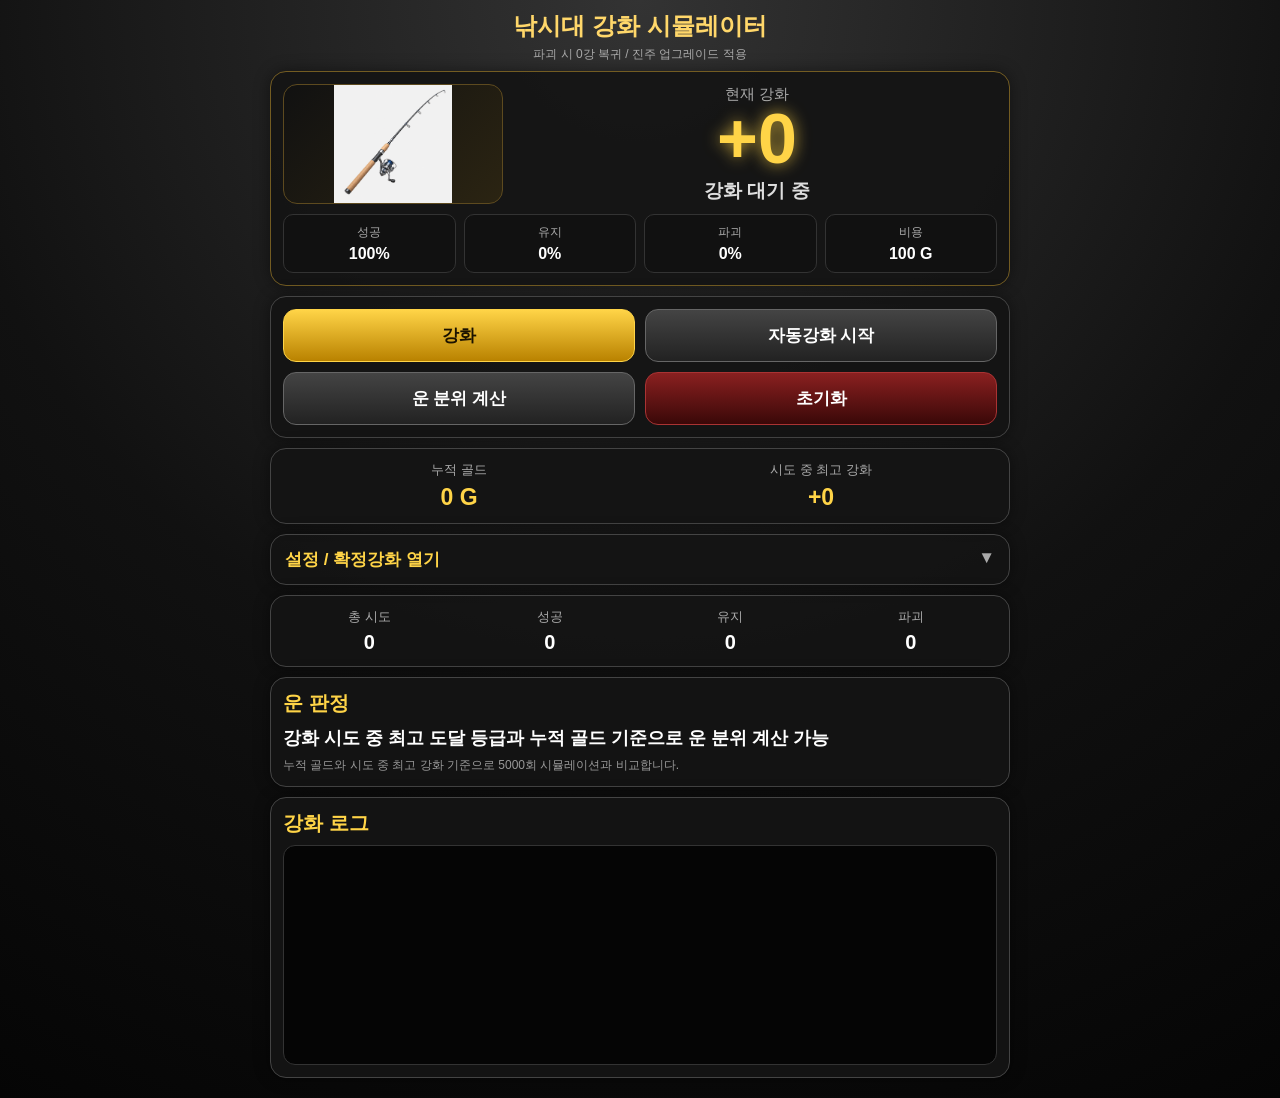
<file: index.html>
<!DOCTYPE html>
<html lang="ko">
<head>
  <meta charset="UTF-8">
  <title>낚시대 강화 시뮬레이터</title>
  <meta name="viewport" content="width=device-width, initial-scale=1.0">
  <link rel="stylesheet" href="style.css">
</head>
<body>
<div class="app">
  <header class="top-header">
    <h1>낚시대 강화 시뮬레이터</h1>
    <p>파괴 시 0강 복귀 / 진주 업그레이드 적용</p>
  </header>

  <section class="main-card" id="mainCard">
    <div class="top-play-area">
      <div class="rod-image-box" id="rodImageBox"></div>

      <div class="level-panel">
        <div class="level-title">현재 강화</div>
        <div id="levelDisplay" class="level-display">+0</div>
        <div id="resultText" class="result-text">강화 대기 중</div>
      </div>
    </div>

    <div class="info-grid">
      <div class="info-box"><span>성공</span><strong id="successRate">100%</strong></div>
      <div class="info-box"><span>유지</span><strong id="keepRate">0%</strong></div>
      <div class="info-box"><span>파괴</span><strong id="destroyRate">0%</strong></div>
      <div class="info-box"><span>비용</span><strong id="costDisplay">100 G</strong></div>
    </div>
  </section>

  <section class="quick-card">
    <div class="button-grid quick-buttons">
      <button id="upgradeBtn" class="main-btn">강화</button>
      <button id="autoBtn">자동강화 시작</button>
      <button id="luckBtn">운 분위 계산</button>
      <button id="resetBtn" class="danger-btn">초기화</button>
    </div>
  </section>

  <section class="gold-card">
    <div><span>누적 골드</span><strong id="totalGold">0 G</strong></div>
    <div><span>시도 중 최고 강화</span><strong id="highestLevel">+0</strong></div>
  </section>

  <details class="settings-card">
    <summary>설정 / 확정강화 열기</summary>

    <div class="setting-inner">
      <div class="control-row">
        <label>진주 업그레이드</label>
        <select id="pearlLevel">
          <option value="0">0강 (+0%)</option>
          <option value="1">1강 (+0.5%)</option>
          <option value="2">2강 (+1.0%)</option>
          <option value="3">3강 (+1.5%)</option>
          <option value="4">4강 (+2.0%)</option>
          <option value="5">5강 (+2.5%)</option>
          <option value="6">6강 (+3.0%)</option>
          <option value="7">7강 (+3.5%)</option>
          <option value="8">8강 (+4.0%)</option>
          <option value="9">9강 (+4.5%)</option>
          <option value="10">10강 (+5.0%)</option>
        </select>
      </div>

      <div class="control-row">
        <label>자동강화 목표</label>
        <select id="targetLevel">
          <option value="16">16강</option>
          <option value="17">17강</option>
          <option value="18">18강</option>
          <option value="19">19강</option>
          <option value="20">20강</option>
        </select>
      </div>

      <div class="control-row">
        <label>자동강화 속도</label>
        <select id="autoSpeed">
          <option value="250">0.25초</option>
          <option value="100">0.1초</option>
          <option value="50">0.05초</option>
          <option value="10">0.01초</option>
        </select>
      </div>

      <div class="control-row">
        <label>확정강화 목표</label>
        <select id="guaranteedTarget">
          <option value="1">1강</option><option value="2">2강</option><option value="3">3강</option>
          <option value="4">4강</option><option value="5">5강</option><option value="6">6강</option>
          <option value="7">7강</option><option value="8">8강</option><option value="9">9강</option>
          <option value="10">10강</option><option value="11">11강</option><option value="12">12강</option>
          <option value="13">13강</option><option value="14">14강</option><option value="15">15강</option>
          <option value="16" selected>16강</option>
        </select>
      </div>

      <div class="expected-box">
        <span>확정강화 예상 소모</span>
        <strong id="guaranteedCostPreview">-</strong>
      </div>

      <button id="averageBtn" class="wide-btn">평균비용 확정강화</button>
    </div>
  </details>

  <section class="stat-card">
    <div><span>총 시도</span><strong id="tryCount">0</strong></div>
    <div><span>성공</span><strong id="successCount">0</strong></div>
    <div><span>유지</span><strong id="keepCount">0</strong></div>
    <div><span>파괴</span><strong id="destroyCount">0</strong></div>
  </section>

  <section class="luck-card">
    <h2>운 판정</h2>
    <div id="luckText" class="luck-text">강화 시도 중 최고 도달 등급과 누적 골드 기준으로 운 분위 계산 가능</div>
    <div class="luck-note">누적 골드와 시도 중 최고 강화 기준으로 5000회 시뮬레이션과 비교합니다.</div>
  </section>

  <section class="log-card">
    <h2>강화 로그</h2>
    <div id="logBox" class="log-box"></div>
  </section>
</div>
<script src="script.js"></script>
</body>
</html>
</file>
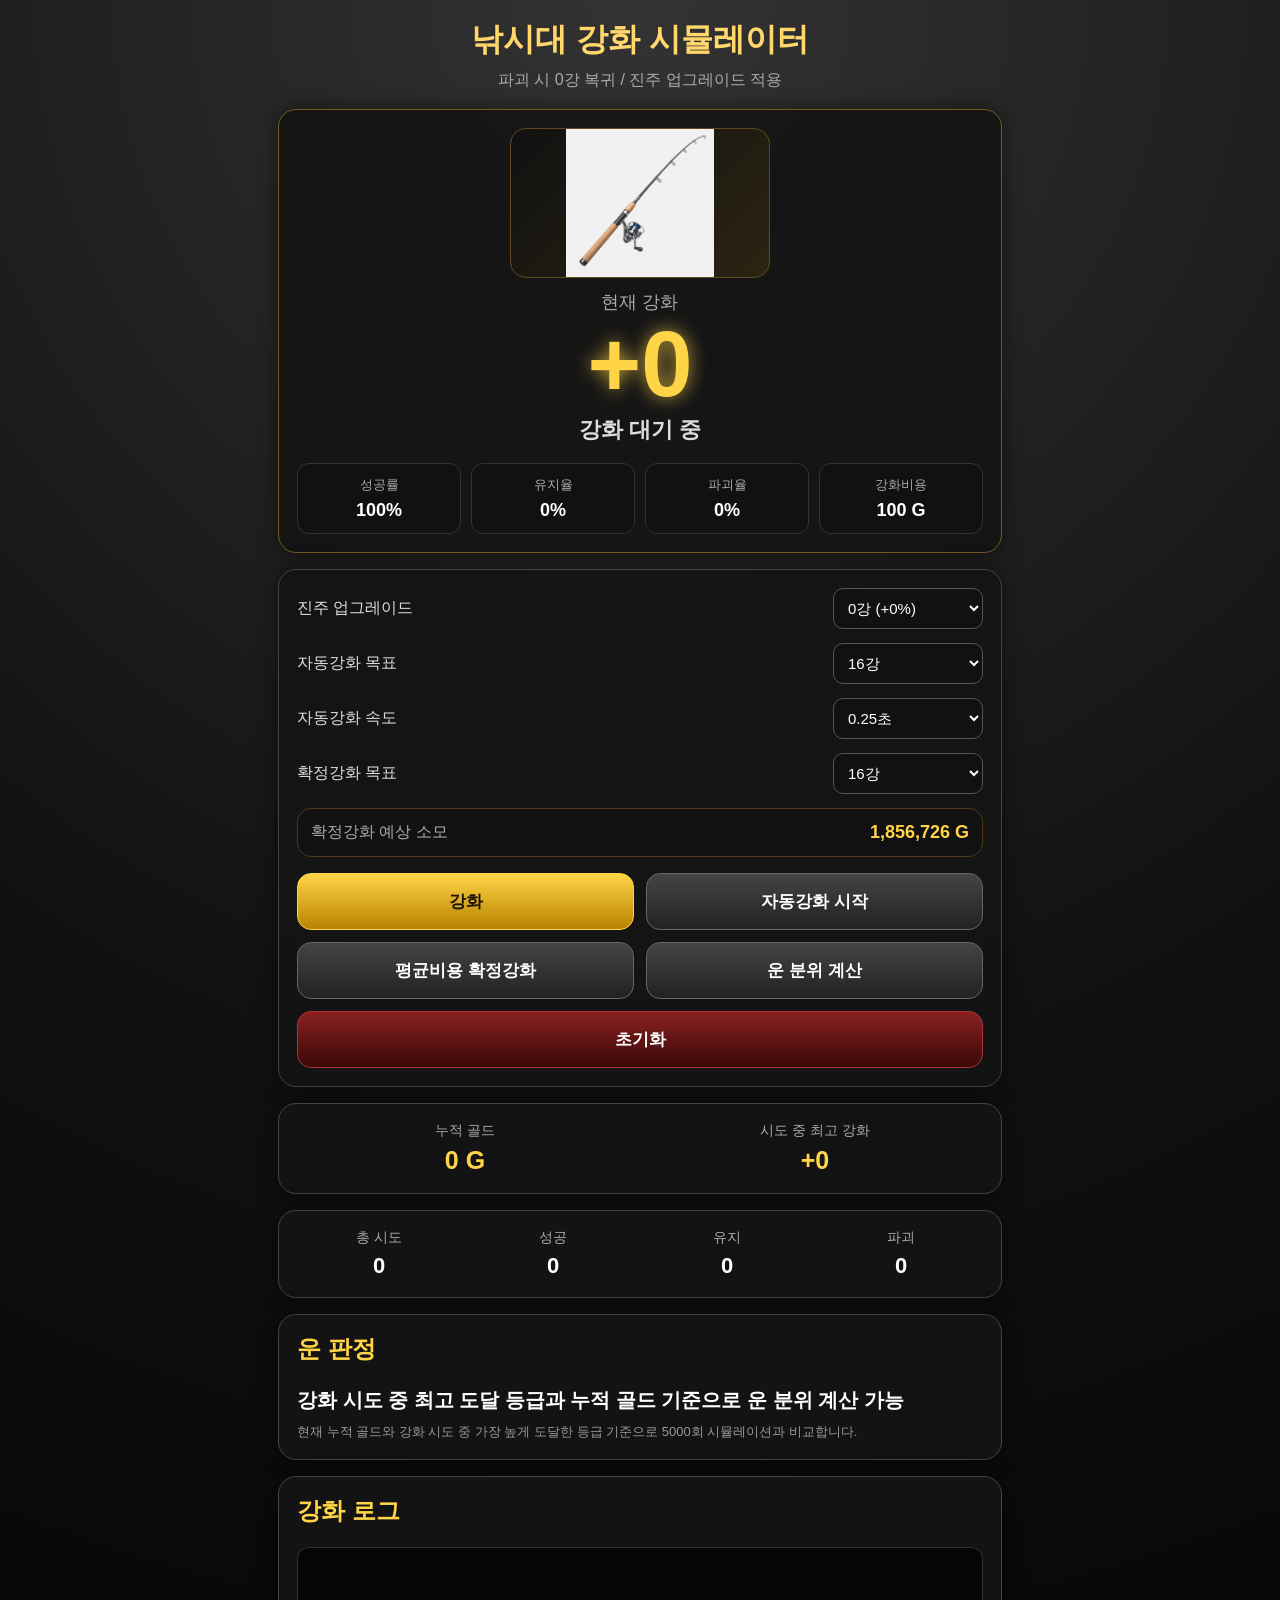
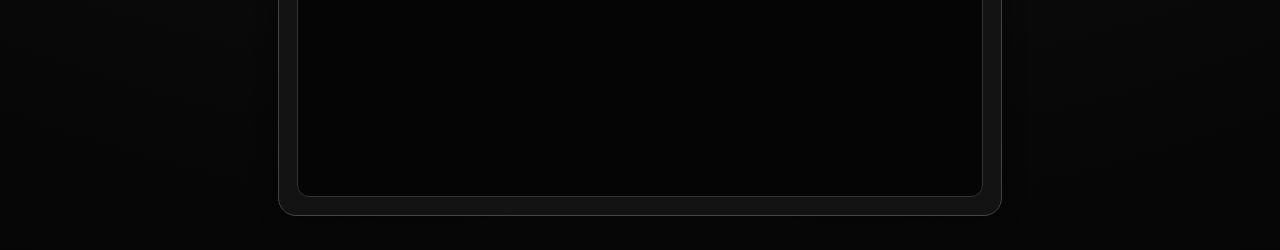
<file: 강화시뮬/index.html>
<!DOCTYPE html>
<html lang="ko">
<head>
  <meta charset="UTF-8">
  <title>낚시대 강화 시뮬레이터</title>
  <meta name="viewport" content="width=device-width, initial-scale=1.0">
  <link rel="stylesheet" href="style.css">
</head>
<body>
<div class="app">
  <header>
    <h1>낚시대 강화 시뮬레이터</h1>
    <p>파괴 시 0강 복귀 / 진주 업그레이드 적용</p>
  </header>

  <section class="main-card" id="mainCard">
    <div class="rod-image-box" id="rodImageBox"></div>
    <div class="level-title">현재 강화</div>
    <div id="levelDisplay" class="level-display">+0</div>
    <div id="resultText" class="result-text">강화 대기 중</div>

    <div class="info-grid">
      <div class="info-box"><span>성공률</span><strong id="successRate">100%</strong></div>
      <div class="info-box"><span>유지율</span><strong id="keepRate">0%</strong></div>
      <div class="info-box"><span>파괴율</span><strong id="destroyRate">0%</strong></div>
      <div class="info-box"><span>강화비용</span><strong id="costDisplay">100 G</strong></div>
    </div>
  </section>

  <section class="control-card">
    <div class="control-row">
      <label>진주 업그레이드</label>
      <select id="pearlLevel">
        <option value="0">0강 (+0%)</option>
        <option value="1">1강 (+0.5%)</option>
        <option value="2">2강 (+1.0%)</option>
        <option value="3">3강 (+1.5%)</option>
        <option value="4">4강 (+2.0%)</option>
        <option value="5">5강 (+2.5%)</option>
        <option value="6">6강 (+3.0%)</option>
        <option value="7">7강 (+3.5%)</option>
        <option value="8">8강 (+4.0%)</option>
        <option value="9">9강 (+4.5%)</option>
        <option value="10">10강 (+5.0%)</option>
      </select>
    </div>

    <div class="control-row">
      <label>자동강화 목표</label>
      <select id="targetLevel">
        <option value="16">16강</option>
        <option value="17">17강</option>
        <option value="18">18강</option>
        <option value="19">19강</option>
        <option value="20">20강</option>
      </select>
    </div>

    <div class="control-row">
      <label>자동강화 속도</label>
      <select id="autoSpeed">
        <option value="250">0.25초</option>
        <option value="100">0.1초</option>
        <option value="50">0.05초</option>
        <option value="10">0.01초</option>
      </select>
    </div>

    <div class="control-row">
      <label>확정강화 목표</label>
      <select id="guaranteedTarget">
        <option value="1">1강</option><option value="2">2강</option><option value="3">3강</option>
        <option value="4">4강</option><option value="5">5강</option><option value="6">6강</option>
        <option value="7">7강</option><option value="8">8강</option><option value="9">9강</option>
        <option value="10">10강</option><option value="11">11강</option><option value="12">12강</option>
        <option value="13">13강</option><option value="14">14강</option><option value="15">15강</option>
        <option value="16" selected>16강</option>
      </select>
    </div>

    <div class="expected-box">
      <span>확정강화 예상 소모</span>
      <strong id="guaranteedCostPreview">-</strong>
    </div>

    <div class="button-grid">
      <button id="upgradeBtn" class="main-btn">강화</button>
      <button id="autoBtn">자동강화 시작</button>
      <button id="averageBtn">평균비용 확정강화</button>
      <button id="luckBtn">운 분위 계산</button>
      <button id="resetBtn" class="danger-btn">초기화</button>
    </div>
  </section>

  <section class="gold-card">
    <div><span>누적 골드</span><strong id="totalGold">0 G</strong></div>
    <div><span>시도 중 최고 강화</span><strong id="highestLevel">+0</strong></div>
  </section>

  <section class="stat-card">
    <div><span>총 시도</span><strong id="tryCount">0</strong></div>
    <div><span>성공</span><strong id="successCount">0</strong></div>
    <div><span>유지</span><strong id="keepCount">0</strong></div>
    <div><span>파괴</span><strong id="destroyCount">0</strong></div>
  </section>

  <section class="luck-card">
    <h2>운 판정</h2>
    <div id="luckText" class="luck-text">강화 시도 중 최고 도달 등급과 누적 골드 기준으로 운 분위 계산 가능</div>
    <div class="luck-note">현재 누적 골드와 강화 시도 중 가장 높게 도달한 등급 기준으로 5000회 시뮬레이션과 비교합니다.</div>
  </section>

  <section class="log-card">
    <h2>강화 로그</h2>
    <div id="logBox" class="log-box"></div>
  </section>
</div>
<script src="script.js"></script>
</body>
</html>
</file>
<file: style.css>
*{box-sizing:border-box}
body{margin:0;background:radial-gradient(circle at top,#333 0%,#111 55%,#050505 100%);color:white;font-family:"맑은 고딕",Arial,sans-serif}
.app{width:100%;max-width:760px;margin:0 auto;padding:10px}
.top-header{text-align:center;margin-bottom:8px}
.top-header h1{margin:0;font-size:24px;color:#ffd76a}
.top-header p{color:#aaa;margin:4px 0 0;font-size:12px}
.main-card,.quick-card,.settings-card,.gold-card,.stat-card,.luck-card,.log-card{background:rgba(20,20,20,.92);border:1px solid #444;border-radius:16px;padding:12px;margin-bottom:10px;box-shadow:0 0 16px rgba(0,0,0,.45)}
.main-card{text-align:center;border-color:#735c22}
.top-play-area{display:grid;grid-template-columns:220px 1fr;gap:14px;align-items:center}
.rod-image-box{width:220px;height:120px;border:1px solid #5d4a1f;border-radius:14px;background:linear-gradient(135deg,#111,#2b2412);display:flex;align-items:center;justify-content:center;overflow:hidden}
.rod-image-box img{max-width:100%;max-height:100%;object-fit:contain}
.rod-placeholder{color:#ffd76a;font-weight:bold;line-height:1.4;text-align:center}
.rod-placeholder small{color:#aaa;font-weight:normal}
.level-panel{text-align:center}
.level-title{color:#aaa;font-size:15px}
.level-display{font-size:70px;font-weight:900;color:#ffd447;text-shadow:0 0 16px rgba(255,212,71,.75);line-height:1}
.result-text{min-height:26px;font-size:19px;font-weight:bold;margin-top:4px;color:#ddd}
.info-grid{display:grid;grid-template-columns:repeat(4,1fr);gap:8px;margin-top:10px}
.info-box{background:#111;border:1px solid #333;border-radius:10px;padding:9px 6px}
.info-box span{display:block;color:#aaa;font-size:12px;margin-bottom:4px}
.info-box strong{color:#fff;font-size:16px}
.button-grid{display:grid;grid-template-columns:repeat(2,1fr);gap:10px}
button{border:none;border-radius:13px;padding:14px 8px;font-size:17px;font-weight:bold;cursor:pointer;background:linear-gradient(#444,#222);color:white;border:1px solid #666}
button:hover{filter:brightness(1.2)}button:disabled{opacity:.45;cursor:not-allowed}
.main-btn{background:linear-gradient(#ffd447,#b98200);color:#1b1200;border-color:#ffd447}
.danger-btn{background:linear-gradient(#8a2020,#3a0808);border-color:#aa3333}
.settings-card{padding:0;overflow:hidden}
.settings-card summary{list-style:none;cursor:pointer;padding:13px 14px;font-weight:900;color:#ffd447;font-size:17px}
.settings-card summary::-webkit-details-marker{display:none}
.settings-card summary:after{content:" ▼";float:right;color:#aaa}
.settings-card[open] summary:after{content:" ▲"}
.setting-inner{border-top:1px solid #333;padding:12px}
.control-row{display:flex;justify-content:space-between;align-items:center;margin-bottom:10px;gap:12px}
.control-row label{color:#ddd;font-size:15px}
select{background:#111;color:white;border:1px solid #555;border-radius:10px;padding:9px;font-size:14px;min-width:145px}
.expected-box{background:#111;border:1px solid #4d3b12;border-radius:12px;padding:11px;margin:2px 0 12px;display:flex;justify-content:space-between;gap:12px;align-items:center}
.expected-box span{color:#aaa}.expected-box strong{color:#ffd447;font-size:17px}
.wide-btn{width:100%}
.gold-card{display:grid;grid-template-columns:repeat(2,1fr);gap:10px;text-align:center}
.gold-card span,.stat-card span{display:block;color:#aaa;font-size:13px;margin-bottom:5px}
.gold-card strong{font-size:23px;color:#ffd447}
.stat-card{display:grid;grid-template-columns:repeat(4,1fr);gap:8px;text-align:center}
.stat-card strong{font-size:20px}
.luck-card h2,.log-card h2{margin:0 0 8px;color:#ffd447;font-size:20px}
.luck-text{font-size:18px;font-weight:bold;margin-bottom:6px;line-height:1.45}
.luck-note{color:#999;font-size:12px}
.log-box{height:220px;overflow-y:auto;background:#050505;border:1px solid #333;border-radius:12px;padding:10px;font-size:13px;line-height:1.55}
.log-success{color:#7CFF7C}.log-keep{color:#CCC}.log-destroy{color:#FF6B6B}.log-info{color:#7CB7FF}
.success-anim{animation:successFlash .25s}.keep-anim{animation:keepFlash .25s}.destroy-anim{animation:destroyShake .25s}
@keyframes successFlash{0%{transform:scale(1);box-shadow:0 0 0 rgba(255,215,0,0)}50%{transform:scale(1.03);box-shadow:0 0 35px rgba(255,215,0,.9)}100%{transform:scale(1);box-shadow:0 0 0 rgba(255,215,0,0)}}
@keyframes keepFlash{0%{opacity:1}50%{opacity:.65}100%{opacity:1}}
@keyframes destroyShake{0%{transform:translateX(0)}20%{transform:translateX(-10px)}40%{transform:translateX(10px)}60%{transform:translateX(-8px)}80%{transform:translateX(8px)}100%{transform:translateX(0)}}
@media(max-width:600px){
  .app{padding:8px}
  .top-header h1{font-size:20px}
  .top-header p{font-size:11px}
  .main-card,.quick-card,.settings-card,.gold-card,.stat-card,.luck-card,.log-card{padding:10px;margin-bottom:8px;border-radius:14px}
  .top-play-area{grid-template-columns:1fr;gap:6px}
  .rod-image-box{width:100%;height:92px}
  .level-display{font-size:58px}
  .result-text{font-size:17px;min-height:22px}
  .info-grid{grid-template-columns:repeat(4,1fr);gap:5px;margin-top:8px}
  .info-box{padding:7px 3px}
  .info-box span{font-size:11px}
  .info-box strong{font-size:13px}
  .button-grid{gap:7px}
  button{padding:13px 6px;font-size:15px}
  .gold-card strong{font-size:20px}
  .stat-card{grid-template-columns:repeat(4,1fr);gap:5px}
  .stat-card strong{font-size:17px}
  .stat-card span{font-size:11px}
  .control-row,.expected-box{flex-direction:column;align-items:stretch}
  select{width:100%}
  .log-box{height:180px}
}
</file>
<file: 강화시뮬/style.css>
*{box-sizing:border-box}
body{margin:0;background:radial-gradient(circle at top,#333 0%,#111 55%,#050505 100%);color:white;font-family:"맑은 고딕",Arial,sans-serif}
.app{width:100%;max-width:760px;margin:0 auto;padding:18px}
header{text-align:center;margin-bottom:18px}
header h1{margin:0;font-size:32px;color:#ffd76a}
header p{color:#aaa;margin-top:8px}
.main-card,.control-card,.gold-card,.stat-card,.luck-card,.log-card{background:rgba(20,20,20,.92);border:1px solid #444;border-radius:18px;padding:18px;margin-bottom:16px;box-shadow:0 0 20px rgba(0,0,0,.5)}
.main-card{text-align:center;border-color:#735c22}
.rod-image-box{width:260px;height:150px;margin:0 auto 12px;border:1px solid #5d4a1f;border-radius:16px;background:linear-gradient(135deg,#111,#2b2412);display:flex;align-items:center;justify-content:center;overflow:hidden}
.rod-image-box img{max-width:100%;max-height:100%;object-fit:contain}
.rod-placeholder{color:#ffd76a;font-weight:bold;line-height:1.5;text-align:center}
.rod-placeholder small{color:#aaa;font-weight:normal}
.level-title{color:#aaa;font-size:18px}
.level-display{font-size:92px;font-weight:900;color:#ffd447;text-shadow:0 0 18px rgba(255,212,71,.75);line-height:1.1}
.result-text{min-height:32px;font-size:22px;font-weight:bold;margin-bottom:16px;color:#ddd}
.info-grid{display:grid;grid-template-columns:repeat(4,1fr);gap:10px}
.info-box{background:#111;border:1px solid #333;border-radius:12px;padding:12px 8px}
.info-box span{display:block;color:#aaa;font-size:13px;margin-bottom:6px}
.info-box strong{color:#fff;font-size:18px}
.control-row{display:flex;justify-content:space-between;align-items:center;margin-bottom:14px;gap:12px}
.control-row label{color:#ddd;font-size:16px}
select{background:#111;color:white;border:1px solid #555;border-radius:10px;padding:10px;font-size:15px;min-width:150px}
.expected-box{background:#111;border:1px solid #4d3b12;border-radius:14px;padding:13px;margin:4px 0 16px;display:flex;justify-content:space-between;gap:12px;align-items:center}
.expected-box span{color:#aaa}.expected-box strong{color:#ffd447;font-size:18px}
.button-grid{display:grid;grid-template-columns:repeat(2,1fr);gap:12px}
button{border:none;border-radius:14px;padding:16px 10px;font-size:17px;font-weight:bold;cursor:pointer;background:linear-gradient(#444,#222);color:white;border:1px solid #666}
button:hover{filter:brightness(1.2)}button:disabled{opacity:.45;cursor:not-allowed}
.main-btn{background:linear-gradient(#ffd447,#b98200);color:#1b1200;border-color:#ffd447}
.danger-btn{background:linear-gradient(#8a2020,#3a0808);border-color:#aa3333;grid-column:1 / -1}
.gold-card{display:grid;grid-template-columns:repeat(2,1fr);gap:14px;text-align:center}
.gold-card span,.stat-card span{display:block;color:#aaa;font-size:14px;margin-bottom:6px}
.gold-card strong{font-size:25px;color:#ffd447}
.stat-card{display:grid;grid-template-columns:repeat(4,1fr);gap:10px;text-align:center}
.stat-card strong{font-size:22px}
.luck-card h2,.log-card h2{margin-top:0;color:#ffd447}
.luck-text{font-size:20px;font-weight:bold;margin-bottom:8px;line-height:1.5}
.luck-note{color:#999;font-size:13px}
.log-box{height:250px;overflow-y:auto;background:#050505;border:1px solid #333;border-radius:12px;padding:12px;font-size:14px;line-height:1.6}
.log-success{color:#7CFF7C}.log-keep{color:#CCC}.log-destroy{color:#FF6B6B}.log-info{color:#7CB7FF}
.success-anim{animation:successFlash .25s}.keep-anim{animation:keepFlash .25s}.destroy-anim{animation:destroyShake .25s}
@keyframes successFlash{0%{transform:scale(1);box-shadow:0 0 0 rgba(255,215,0,0)}50%{transform:scale(1.03);box-shadow:0 0 35px rgba(255,215,0,.9)}100%{transform:scale(1);box-shadow:0 0 0 rgba(255,215,0,0)}}
@keyframes keepFlash{0%{opacity:1}50%{opacity:.65}100%{opacity:1}}
@keyframes destroyShake{0%{transform:translateX(0)}20%{transform:translateX(-10px)}40%{transform:translateX(10px)}60%{transform:translateX(-8px)}80%{transform:translateX(8px)}100%{transform:translateX(0)}}
@media(max-width:600px){.level-display{font-size:72px}.info-grid{grid-template-columns:repeat(2,1fr)}.button-grid{grid-template-columns:1fr}.gold-card{grid-template-columns:1fr}.stat-card{grid-template-columns:repeat(2,1fr)}.control-row,.expected-box{flex-direction:column;align-items:stretch}select{width:100%}.rod-image-box{width:230px;height:130px}}
</file>
